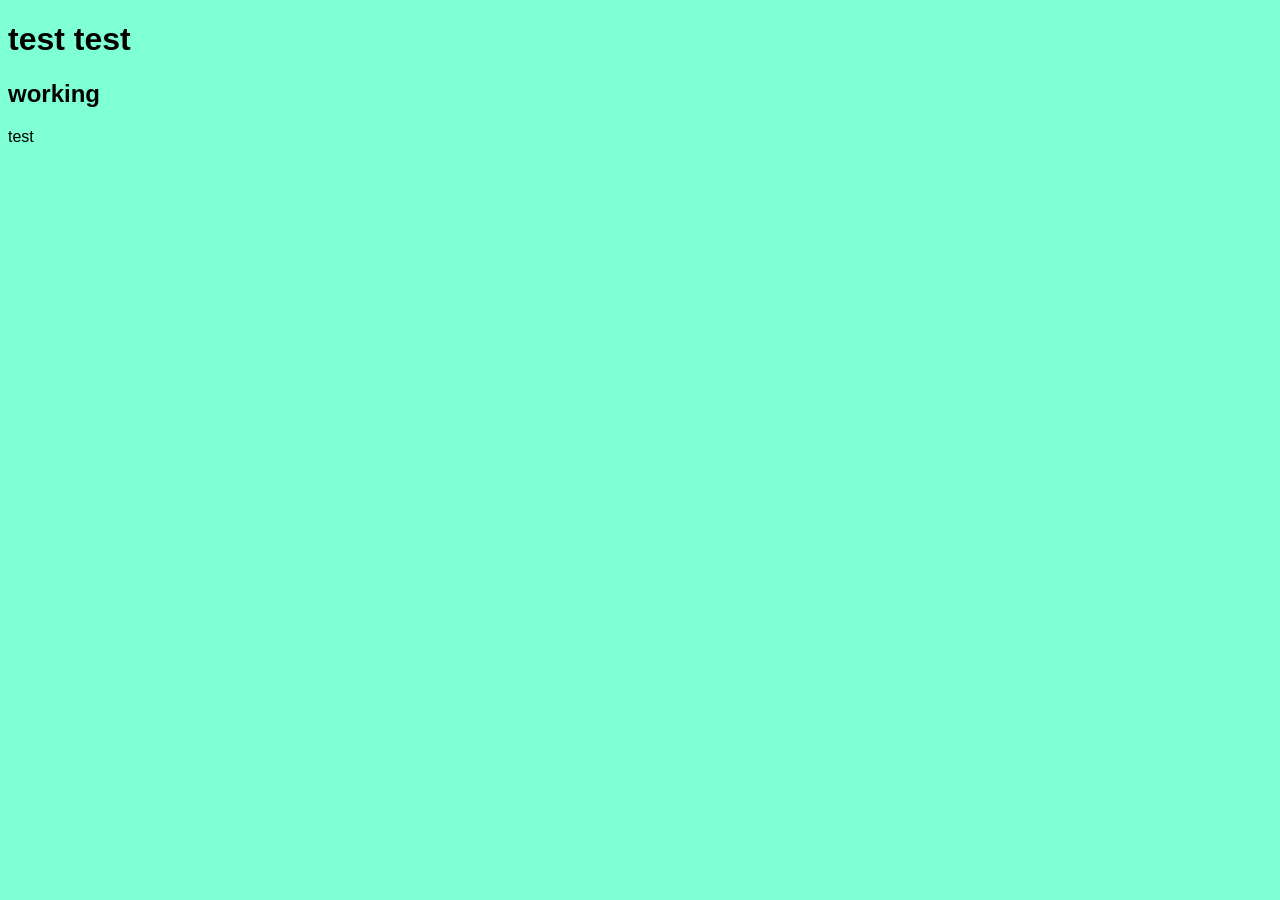
<file: index.html>
<!DOCTYPE html>
<html lang="en">
<head>
    <meta charset="UTF-8">
    <meta http-equiv="X-UA-Compatible" content="IE=edge">
    <meta name="viewport" content="width=device-width, initial-scale=1.0">
    <link rel="stylesheet" href="css/style.css">
    <title>Document</title> 
</head>
<body>
    <h1> test test </h1>
    <h2> working </h2>
    test
    
</body>
</html>
</file>
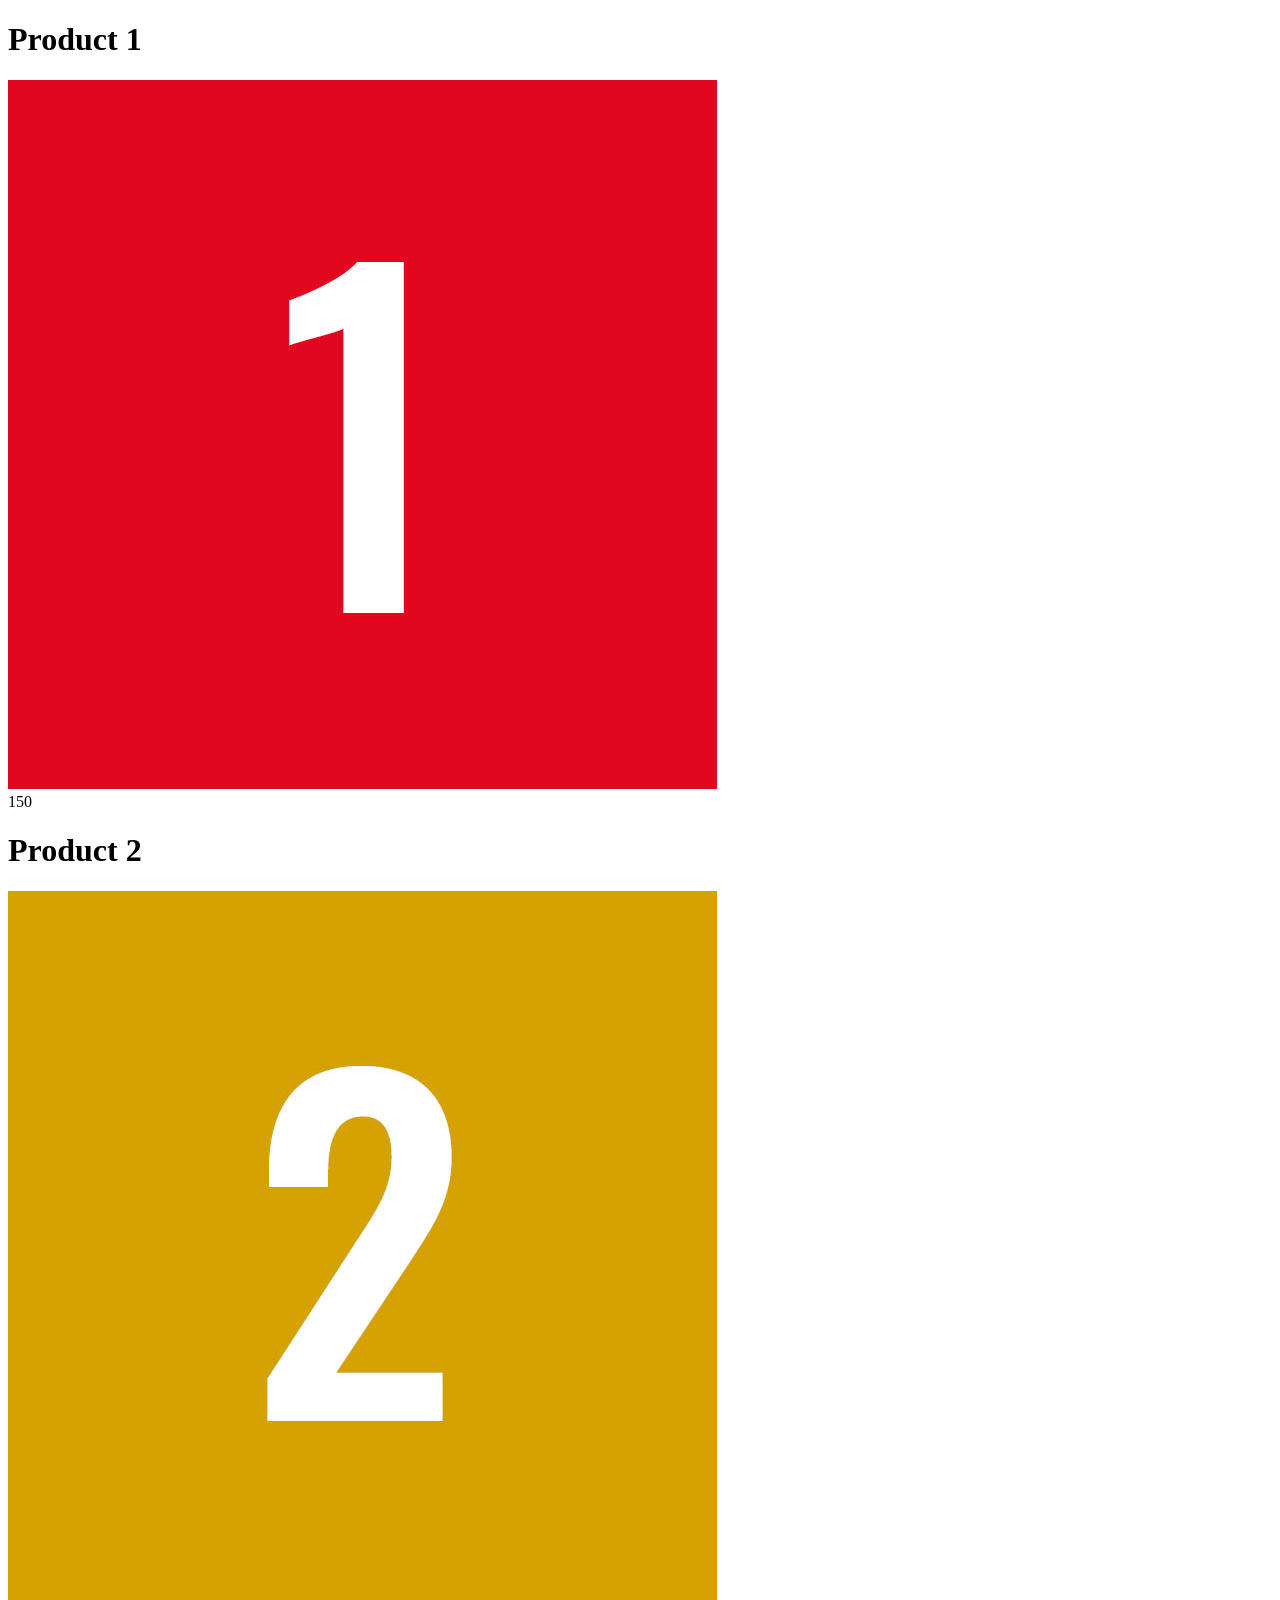
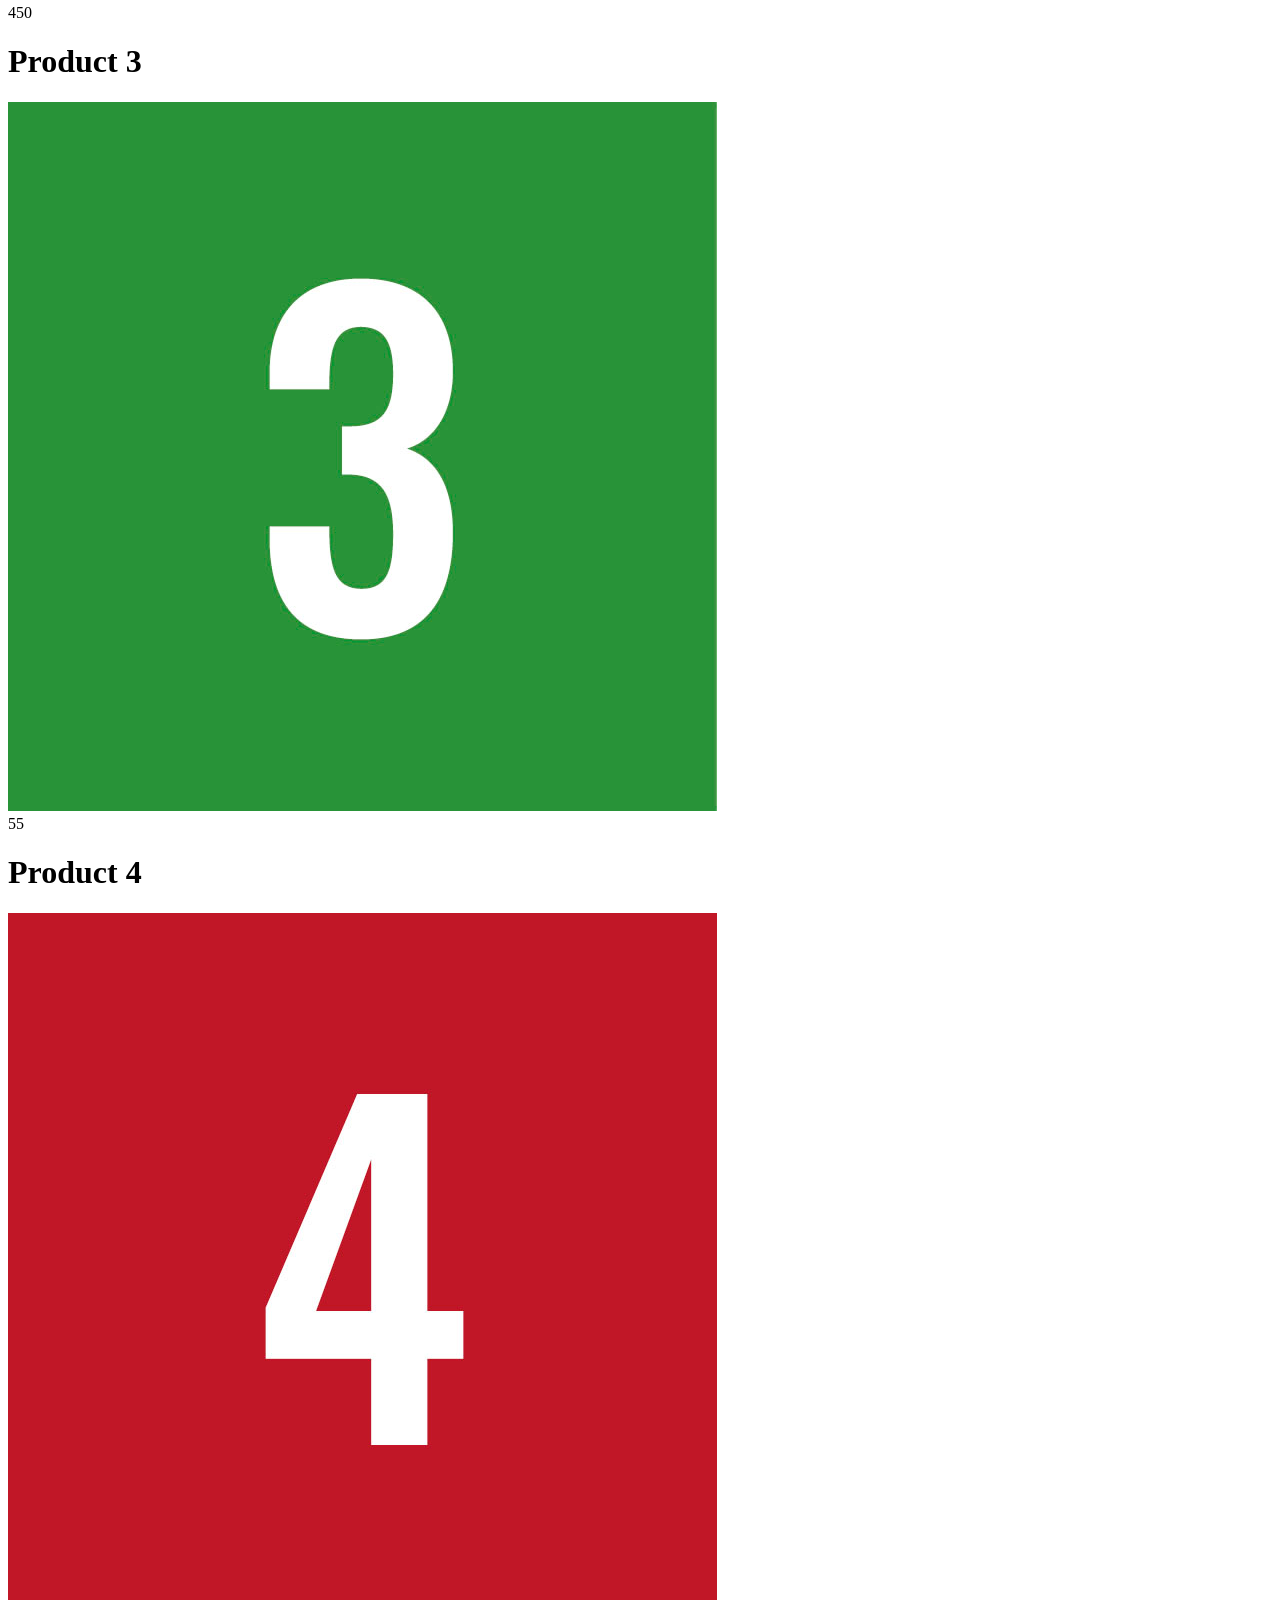
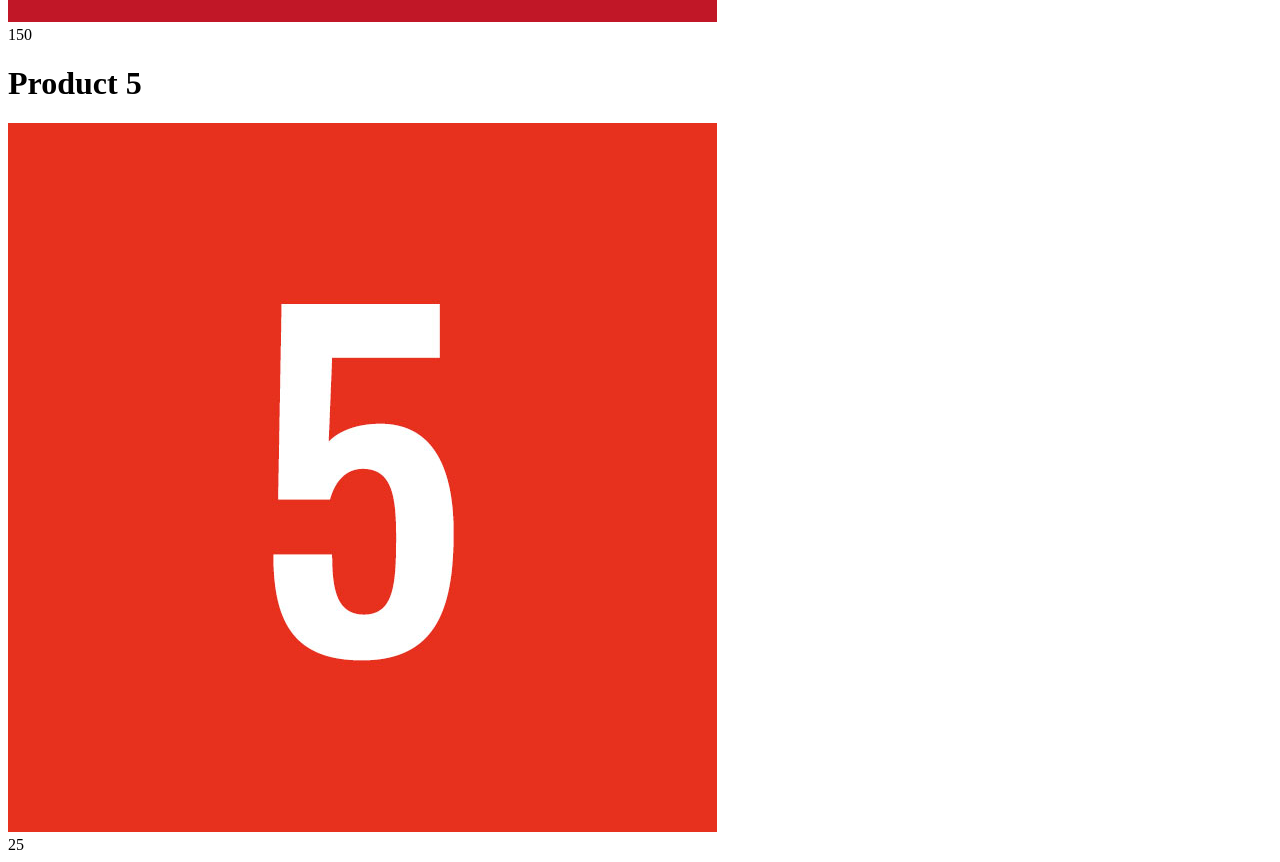
<file: product-test/index.html>
<!DOCTYPE html>
<html lang="en">
<head>
    <meta charset="UTF-8">
    <meta http-equiv="X-UA-Compatible" content="IE=edge">
    <meta name="viewport" content="width=device-width, initial-scale=1.0">
   
    <title>Product Items</title>
</head>
<body>
    

    <div id="productList"></div>


    <script src="./src/index.js" defer type="module"></script>
</body>
</html>
</file>
<file: css/style.css>
body{
    font-family: sans-serif;
    background-color:aquamarine;
}
</file>
